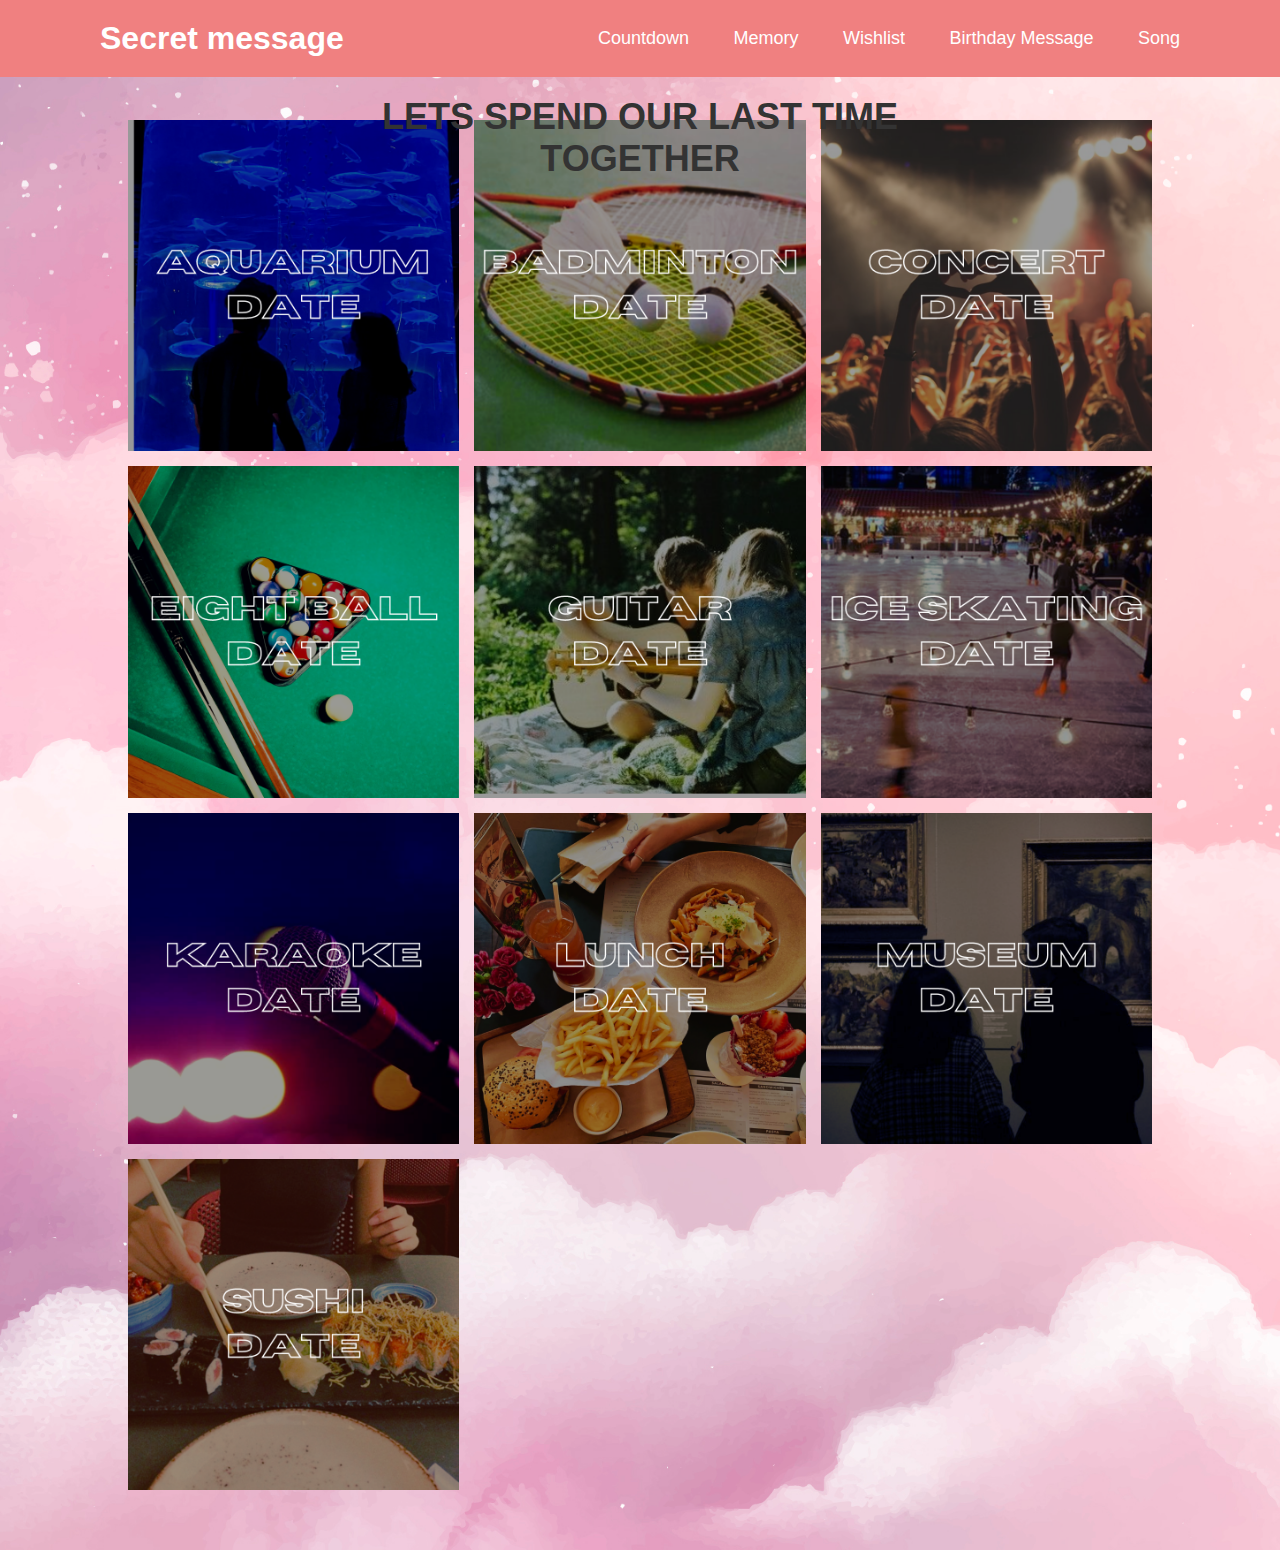
<file: wishlist.html>
<!DOCTYPE html>
<html lang="en">
    <head>
        <meta charset="UTF-8">
        <meta http-equiv="X-UA-Compatible" content="IE=edge" />
        <meta name="viewport" content="width=device-width, initial-scale=1.0">
        <link rel="stylesheet" id="style" href="wishlist.css">
        <title>Countdown Timer</title>
    </head>
    <body>
        <header class="header">
            <a class="secret">Secret message</a>
            <nav class="navbar">
                <a id="coret" href="index.html">Countdown</a>
                <a href="image.html">Memory</a>
                <a href="#">Wishlist</a>
                <a href="birthday.html">Birthday Message</a>
                <a href="song.html">Song</a>
            </nav>
        </header>
    <div>
        <h3>LETS SPEND OUR LAST TIME TOGETHER</h3>
    </div>
        <div class="full-img" id="fullImgBox">
            <img src="date/1.png" id="fullImg">
            <span onclick="closeFullImg()">X</span>
        </div>
        <div class="img-gallery">
            <img src="date/1.png" onclick="openFullImg(this.src)">
            <img src="date/2.png" onclick="openFullImg(this.src)">
            <img src="date/3.png" onclick="openFullImg(this.src)">
            <img src="date/4.png" onclick="openFullImg(this.src)">
            <img src="date/5.png" onclick="openFullImg(this.src)">
            <img src="date/6.png" onclick="openFullImg(this.src)">
            <img src="date/7.png" onclick="openFullImg(this.src)">
            <img src="date/8.png" onclick="openFullImg(this.src)">
            <img src="date/9.png" onclick="openFullImg(this.src)">
            <img src="date/10.png" onclick="openFullImg(this.src)">
        </div>

    <script>

        var fullImgBox = document.getElementById("fullImgBox");
        var fullImg = document.getElementById("fullImg");

        function openFullImg(pic){
            fullImgBox.style.display = "flex";
            fullImg.src = pic;
        }

        function closeFullImg(){
            fullImgBox.style.display = "none";
        }

    </script>
    </body>
</html>
</file>
<file: wishlist.css>
*   {
    margin: 0;
    padding: 0;
    box-sizing: border-box;
    font-family: 'Candara', sans-serif;
    }

body{
    width: 100%;
    min-height: 100vh;
    background-color: #fff;
    background-image: url('bg.jpg');
    background-size: cover;
    background-position: center;
    background-repeat: no-repeat;
    color: #333;
    display: flex;
    justify-content: center;
    align-items: center;
}
body::-webkit-scrollbar {
    display: none;
}
    /* navigation */
.header {
    position: fixed;
    top: 0;
    left: 0;
    width: 100%;
    padding: 20px 100px;
    background: #f08080;
    display: flex;
    justify-content: space-between;
    align-items: center;
    z-index: 100;
}

.secret {
    font-size: 32px;
    color: #fff;
    text-decoration: none;
    font-weight: 700;
}

.date {
    font-size: 30px;
    color: #fff;
    font: bolder;
    text-align: center;
    margin: 0 auto;
    display: flex;
}

.navbar a {
    position: relative;
    font-size: 18px;
    color: #fff;
    font-weight: 500;
    text-decoration: none;
    margin-left: 40px;
}

.navbar a::before {
    content: '';
    position: absolute;
    top: 100%;
    left: 0;
    width: 0;
    height: 2px;
    background: #fff;
    transition: .3s;
}

.navbar a:hover::before {
    width: 100%;
}   

h3 {
        position: absolute;
        top: 20%;
        left: 50%;
        transform: translate(-50%, -50%);
        width: 50%;
        height: 21%;
        border: 1px transparent;
        padding: 10px;
        text-align: center;
        font-size: 36px;
}

.img-gallery{
    width: 80%;
    margin:120px auto 60px;
    display: grid;
    grid-template-columns: repeat(auto-fit, minmax(250px, 1fr));
    grid-gap: 15px;
}

.img-gallery img{
    width: 100%;
    cursor: pointer;
    transition: 0.4s;
}

.img-gallery img:hover {
    transform: scale(0.8) rotate(-15deg);
    border-radius: 20px;
    box-shadow: 0 32px 75px rgba(68,77,136, 0.2);
}

.full-img{
    width: 100%;
    height: 100vh;
    background: rgba(0, 0, 0, 0.9);
    position: fixed;
    top: 0;
    left: 0;
    display: none;
    align-items: center;
    justify-content: center;
    z-index: 100;
}
.full-img img{
    width: 90%;
    max-width: 500px;
}

.full-img span{
    position: absolute;
    top: 20%;
    right: 15%;
    font-size: 40px;
    color: #fff;
    cursor: pointer;
}
</file>
